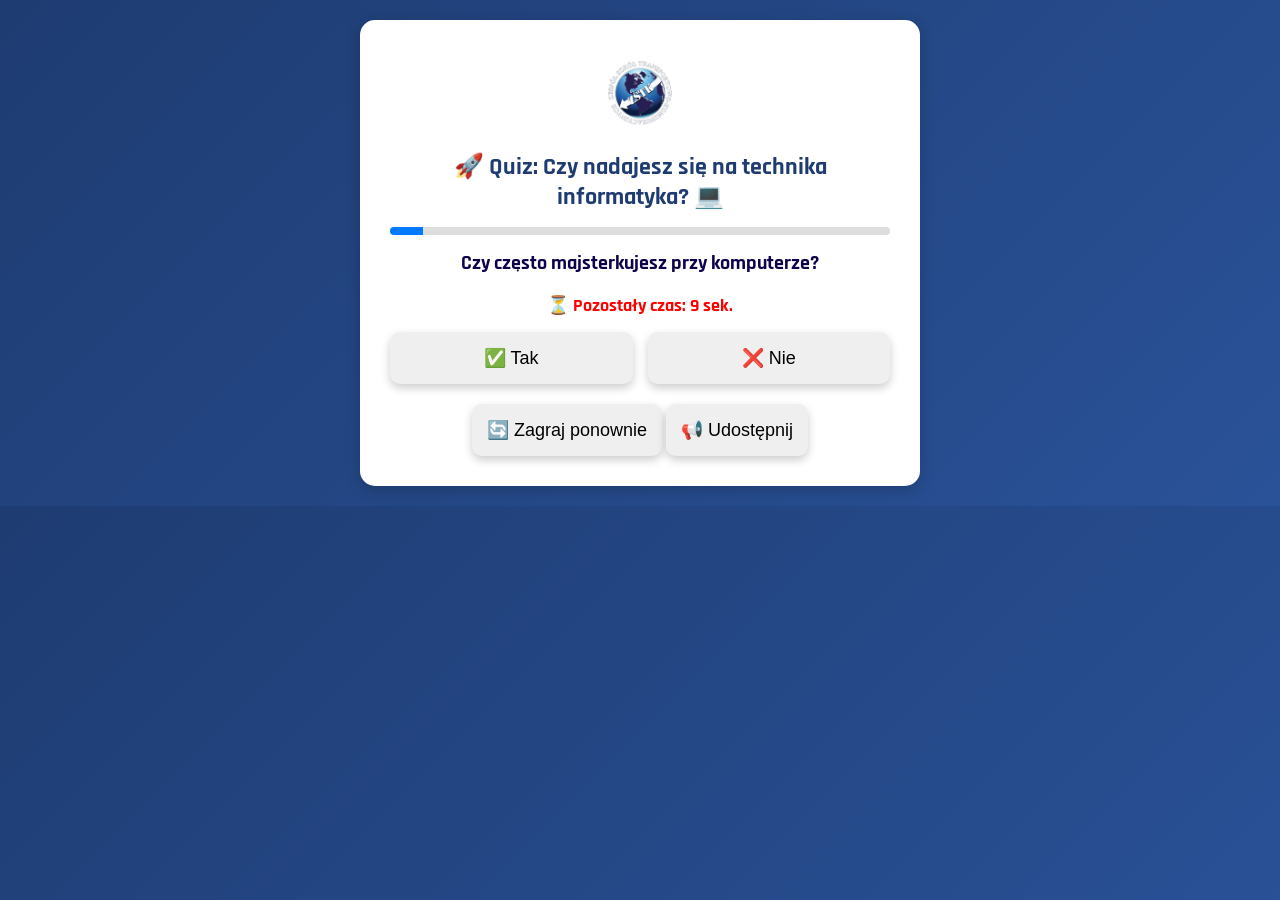
<file: index.html>
<!DOCTYPE html>
<html lang="pl">
<head>
    <meta charset="UTF-8">
    <meta name="viewport" content="width=device-width, initial-scale=1.0">
    <title>Quiz: Czy nadajesz się na technika informatyka?</title>
    <link rel="stylesheet" href="style.css">
    <link href="https://fonts.googleapis.com/css2?family=Rajdhani:wght@400;600&display=swap" rel="stylesheet">

</head>
<body>

    <div class="quiz-container">
        <img src="logo.png" alt="Logo Szkoły" class="school-logo">
        <h1>🚀 Quiz: Czy nadajesz się na technika informatyka? 💻</h1>
        
        <!-- Pasek postępu -->
        <div class="progress-container">
            <div class="progress-bar" id="progress-bar"></div>
        </div>

        <div id="quiz">
            <p id="question" class="fade-in"></p>
            <p id="timer">⏳ Pozostały czas: <span id="time-left">10</span> sek.</p>
            
            <div class="button-container">
                <button class="btn btn-yes" onclick="answer(true)">✅ Tak</button>
                <button class="btn btn-no" onclick="answer(false)">❌ Nie</button>
            </div>
        </div>
        
        <div id="result" class="hidden">
            <h2 id="result-text"></h2>
            <button class="btn btn-restart" onclick="restartQuiz()">🔄 Zagraj ponownie</button>
            <button class="btn btn-share" onclick="shareResult()">📢 Udostępnij</button>
        </div>
    </div>

    <script src="script.js"></script>
</body>
</html>
</file>
<file: style.css>
/* Ogólne ustawienia strony */
body {
    /* font-family: 'Poppins', sans-serif; */
    font-family: 'Rajdhani', sans-serif;
    text-align: center;
    background: linear-gradient(135deg, #1e3c72, #2a5298);
    color: white;
    padding: 20px;
    margin: 0;
}

/* Główne okno quizu */
.quiz-container {
    max-width: 500px;
    margin: auto;
    background: white;
    padding: 30px;
    box-shadow: 0px 4px 15px rgba(0, 0, 0, 0.2);
    border-radius: 15px;
    text-align: center;
    transition: 0.3s ease-in-out;
    color: rgb(16, 1, 50);
}

/* Logo szkoły */
.school-logo {
    max-width: 120px;
    display: block;
    margin: 0 auto 15px;
    /* border-radius: 50%;
    box-shadow: 0px 4px 10px rgba(0, 0, 0, 0.2); */
}

/* Nagłówek */
h1 {
    font-size: 24px;
    color: #1e3c72;
    font-weight: bold;
    margin-bottom: 15px;
}

/* Pasek postępu */
.progress-container {
    width: 100%;
    height: 8px;
    background: #ddd;
    border-radius: 5px;
    margin-bottom: 10px;
    overflow: hidden;
}

.progress-bar {
    width: 0%;
    height: 100%;
    background: #007bff;
    transition: width 0.5s ease-in-out;
}

/* Pytanie */
#question {
    font-size: 20px;
    font-weight: bold;
    margin: 15px 0;
    color: rgb(12, 3, 75);
}

/* Licznik czasu */
#timer {
    font-size: 18px;
    font-weight: bold;
    color: red;
    margin-bottom: 15px;
}

/* Animacja fade-in */
.fade-in {
    animation: fadeIn 0.5s ease-in-out;
}

@keyframes fadeIn {
    from { opacity: 0; transform: translateY(-10px); }
    to { opacity: 1; transform: translateY(0); }
}

/* Kontener na przyciski */
.button-container {
    display: flex;
    gap: 15px;
    justify-content: center;
}

/* Przyciski */
.btn {
    flex: 1;
    padding: 15px;
    font-size: 18px;
    border: none;
    cursor: pointer;
    border-radius: 10px;
    transition: 0.3s ease-in-out;
    box-shadow: 0px 4px 10px rgba(0, 0, 0, 0.2);
}


/* Kontener na przyciski w sekcji wyniku */
.result-buttons {
    display: flex;
    justify-content: center;
    gap: 15px;  /* 🔹 Odstęp między przyciskami */
    margin-top: 20px; /* 🔹 Większy odstęp od tekstu wyniku */
}

/* Ustawienie szerokości przycisków dla lepszego wyglądu */
.result-buttons .btn {
    flex: 1;
    max-width: 200px; /* 🔹 Maksymalna szerokość */
}


/* Efekt kliknięcia */
.btn:active {
    transform: scale(0.95);
}

/* Podświetlanie klikniętej odpowiedzi */
.btn.selected {
    background-color: #ffc107 !important;
    color: black !important;
}

/* RESPONSYWNOŚĆ */
@media (max-width: 600px) {
    .quiz-container {
        width: 90%;
        padding: 20px;
    }

    .button-container {
        flex-direction: column;
    }
}
</file>
